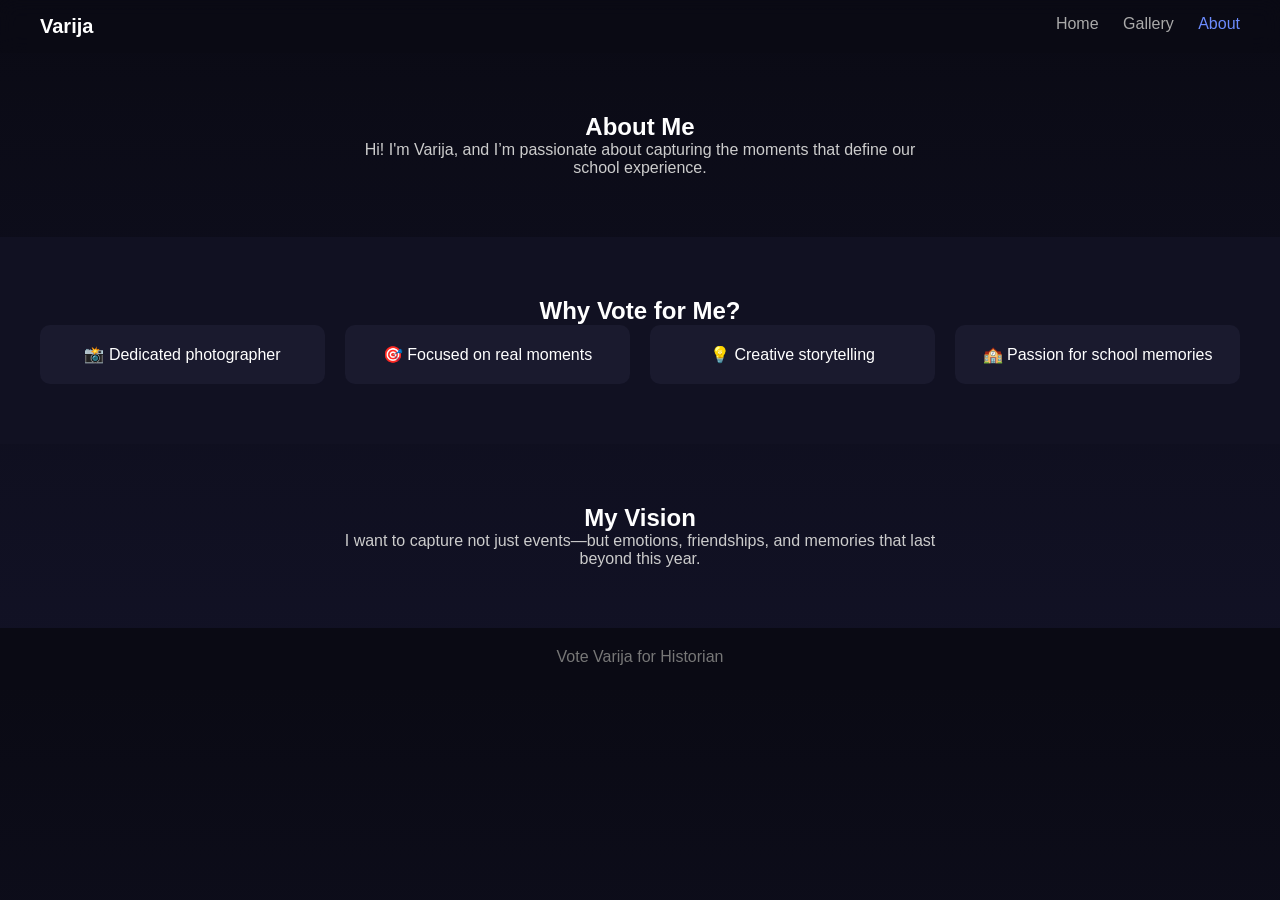
<file: about.html>
<!DOCTYPE html>
<html lang="en">
<head>
  <meta charset="UTF-8">
  <title>About Me</title>
  <link rel="stylesheet" href="./styles.css"></head>
<body>

<header class="navbar">
  <div class="logo">Varija</div>
  <nav>
    <a href="index.html">Home</a>
    <a href="gallery.html">Gallery</a>
    <a href="about.html" class="active">About</a>
  </nav>
</header>

<section class="section">
  <h1>About Me</h1>
  <p class="center">
    Hi! I'm Varija, and I’m passionate about capturing the moments that define our school experience.
  </p>
</section>

<section class="section alt">
  <h2>Why Vote for Me?</h2>
  <div class="card-grid text">
    <div class="card">📸 Dedicated photographer</div>
    <div class="card">🎯 Focused on real moments</div>
    <div class="card">💡 Creative storytelling</div>
    <div class="card">🏫 Passion for school memories</div>
  </div>
</section>

<section class="section">
  <h2>My Vision</h2>
  <p class="center">
    I want to capture not just events—but emotions, friendships, and memories that last beyond this year.
  </p>
</section>

<footer>
  <p>Vote Varija for Historian</p>
</footer>

</body>
</html>
</file>
<file: styles.css>
/* RESET */
* {
  margin: 0;
  padding: 0;
  box-sizing: border-box;
}

body {
  font-family: 'Segoe UI', sans-serif;
  background: linear-gradient(to bottom, #0a0a14, #121226);
  color: white;
}

/* NAVBAR */
.navbar {
  position: sticky;
  top: 0;
  display: flex;
  justify-content: space-between;
  padding: 15px 40px;
  background: rgba(10,10,20,0.9);
  backdrop-filter: blur(10px);
}

.navbar a {
  color: #aaa;
  margin-left: 20px;
  text-decoration: none;
  transition: 0.3s;
}

.navbar a:hover,
.navbar .active {
  color: #6c8cff;
}

.logo {
  font-weight: bold;
  font-size: 20px;
}

/* HERO */
.hero {
  height: 90vh;
  display: flex;
  justify-content: center;
  align-items: center;
  text-align: center;
  background: radial-gradient(circle at center, #1a1a40, #0a0a14);
}

.hero h1 {
  font-size: 3em;
}

.hero p {
  margin: 15px 0;
  color: #bbb;
}

/* BUTTON */
.btn {
  background: #6c8cff;
  padding: 12px 25px;
  color: white;
  text-decoration: none;
  border-radius: 8px;
  transition: 0.3s;
}

.btn:hover {
  background: #4a6cff;
}

/* SECTIONS */
.section {
  padding: 60px 40px;
  text-align: center;
}

.section.alt {
  background: #111122;
}

.center {
  max-width: 600px;
  margin: auto;
  color: #ccc;
}

/* GRID */
.card-grid {
  display: grid;
  grid-template-columns: repeat(auto-fit, minmax(200px, 1fr));
  gap: 20px;
}

.card-grid img {
  width: 100%;
  border-radius: 10px;
  transition: 0.3s;
}

.card-grid img:hover {
  transform: scale(1.05);
}

/* TEXT CARDS */
.card {
  background: #1a1a2e;
  padding: 20px;
  border-radius: 10px;
}

/* GALLERY */
.gallery {
  display: grid;
  grid-template-columns: repeat(auto-fit, minmax(250px, 1fr));
  gap: 15px;
  padding: 40px;
}

.gallery img {
  width: 100%;
  border-radius: 10px;
  cursor: pointer;
  transition: 0.3s;
}

.gallery img:hover {
  transform: scale(1.05);
}

/* MODAL */
.modal {
  display: none;
  position: fixed;
  top: 0;
  left: 0;
  width: 100%;
  height: 100%;
  background: rgba(0,0,0,0.9);
  justify-content: center;
  align-items: center;
}

.modal img {
  max-width: 80%;
}

#close {
  position: absolute;
  top: 20px;
  right: 40px;
  font-size: 30px;
  cursor: pointer;
}

/* TITLE */
.page-title {
  text-align: center;
  margin-top: 40px;
}

/* FOOTER */
footer {
  text-align: center;
  padding: 20px;
  background: #0a0a14;
  color: #777;
}
</file>
